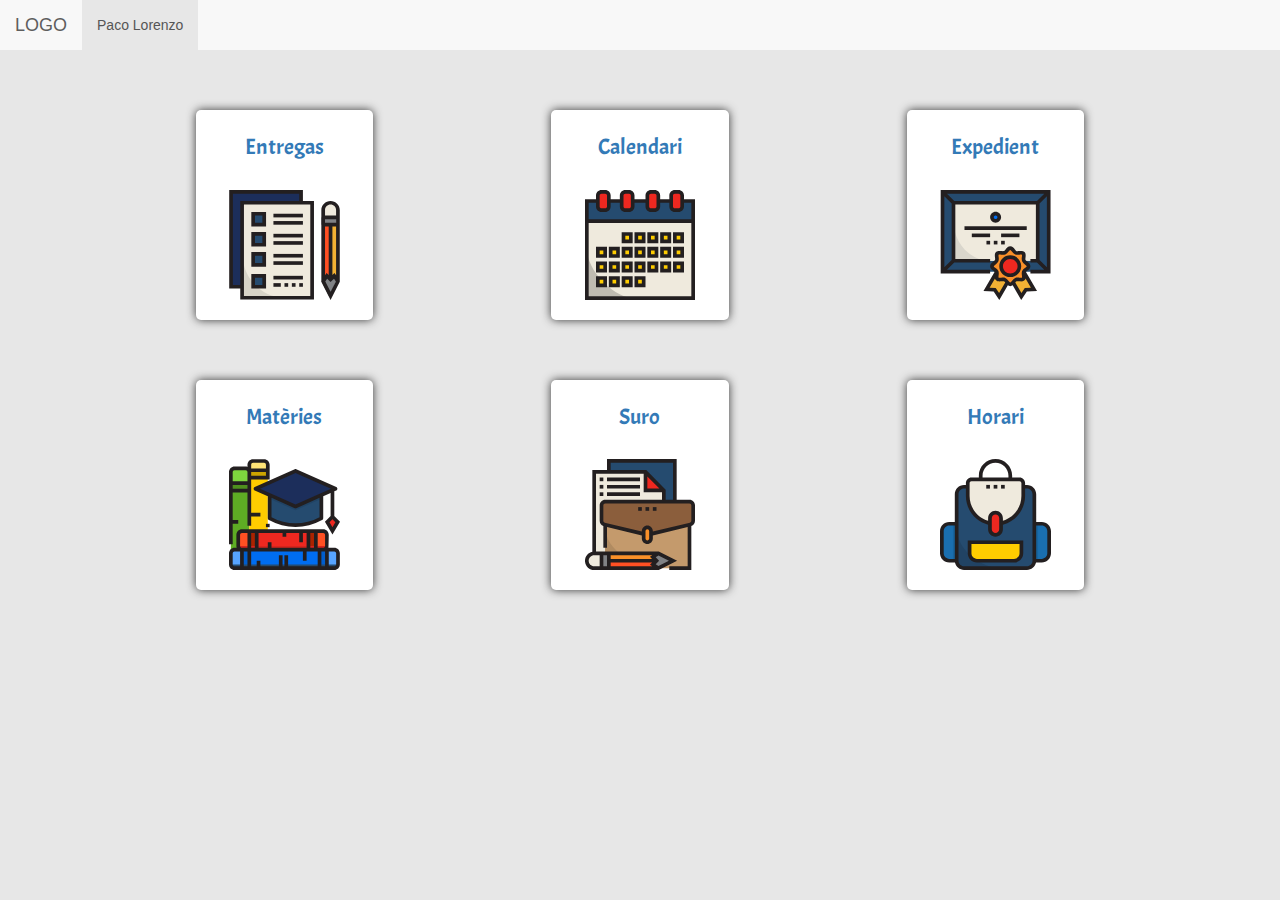
<file: html/index.html>
<html lang="ES">
	<head>
		<meta charset="UTF-8">
		<meta name="viewport" content="width=device-width, user-scalable=no, initial-scale=1.0, maximum-scale=1.0, minimum-scale=1.0">
		
		<link rel="stylesheet" href="../css/bootstrap.css">
		<link rel="stylesheet" href="../css/index.css">
		<link rel="stylesheet" href="https://use.fontawesome.com/releases/v5.8.1/css/all.css" integrity="sha384-50oBUHEmvpQ+1lW4y57PTFmhCaXp0ML5d60M1M7uH2+nqUivzIebhndOJK28anvf" crossorigin="anonymous">
	</head>
	<body>
		<nav class="navbar navbar-default navbar-fixed-top">
	   		<div class="container-fluid">
	    	<!-- Brand and toggle get grouped for better mobile display -->
	    		<div class="navbar-header">
	      			<button type="button" class="navbar-toggle collapsed" data-toggle="collapse" data-target="#bs-example-navbar-collapse-1" aria-expanded="false">
		        		<span class="sr-only">Toggle navigation</span>
		        		<span class="icon-bar"></span>
		        		<span class="icon-bar"></span>
		        		<span class="icon-bar"></span>
	      			</button>
	      			<h1 class="sr-only">EducaBasic</h1>
	      			<a class="navbar-brand" href="#">LOGO</a>
	    		</div>
	    		<!-- Collect the nav links, forms, and other content for toggling -->
	    		<div class="collapse navbar-collapse" id="bs-example-navbar-collapse-1">
	      			<ul class="nav navbar-nav">
	        			<li class="active">
	        				<a href="#info_personal">Paco Lorenzo <span class="sr-only">(current)</span></a>
	        			</li>
	        		</ul>
	        		<div class="navbar-right configuracion">
	        			<div class="dropdown">
  							<button id="dLabel" type="button" data-toggle="dropdown" aria-haspopup="true" aria-expanded="false">
   								<span class="fas fa-wrench" id="herramienta"></span>
 							</button>
						    <ul class="dropdown-menu" aria-labelledby="dLabel">
						    	<li><a href="configuracion.html">Canviar contrsenya</a></li>
						    	<li><a href="informacionpersonal.html">Informació personal</a></li>
						    </ul>
						</div>
	        			<a onclick="cerrarsession()" id="menuu"><span class="fas fa-power-off" id="cerrar"></span></a>
	        		</div>
	        	</div><!-- /.navbar-collapse -->
  			</div><!-- /.container-fluid -->
		</nav><br><br>
		<div class="container-fluid">
			<!--<div class="row">
				<div class="col-sm-4">-->
					<!-- Bloque que queda en la derecha que pondremos el Calendario .... -->
					<!--<div class="panel panel-primary">
						<div class="panel-heading">
							<p class="text-center panel-title">Calendari</p>
						</div>
						<div class="panel-body text-center" id="calendar">
							<div class="responsiveCal" >
					   			<iframe src="https://calendar.google.com/calendar/embed?height=600&amp;wkst=2&amp;bgcolor=%23D50000&amp;ctz=Europe%2FMadrid&amp;src=dnRzYWV6YkBnbWFpbC5jb20&amp;src=YWRkcmVzc2Jvb2sjY29udGFjdHNAZ3JvdXAudi5jYWxlbmRhci5nb29nbGUuY29t&amp;src=M3Rxa3BjbDNvbHBhZG0ycW5vNm5wMjNnczRAZ3JvdXAuY2FsZW5kYXIuZ29vZ2xlLmNvbQ&amp;src=N21mdXBuMHUzYWhyOTdza3BwazVsNDc0YmdAZ3JvdXAuY2FsZW5kYXIuZ29vZ2xlLmNvbQ&amp;src=azJqazI2a2lrbm84ZTM0c2Jsb2gxYzBrajBAZ3JvdXAuY2FsZW5kYXIuZ29vZ2xlLmNvbQ&amp;src=ZXMuc3BhaW4jaG9saWRheUBncm91cC52LmNhbGVuZGFyLmdvb2dsZS5jb20&amp;src=anZpbGFkb21zLmNhdF9vYTRnMzJyZWh1Y2QxNjRpZGZ0dXJqbDFtY0Bncm91cC5jYWxlbmRhci5nb29nbGUuY29t&amp;color=%23F6BF26&amp;color=%237986CB&amp;color=%239E69AF&amp;color=%237986CB&amp;color=%23795548&amp;color=%23009688&amp;color=%23D50000&amp;showTitle=0&amp;showNav=0&amp;showDate=0&amp;showPrint=0&amp;showTabs=0&amp;showCalendars=0&amp;showTz=0" style="border-width:0" frameborder="0" scrolling="no">
					   			</iframe>
					  		</div>
					  	</div>
					</div>
				</div>
				<div class="col-sm-4">
					<div class="panel panel-primary">
						<div class="panel-heading">
							<p class="text-center panel-title">Horari</p>
						</div>
						<div class="panel-body">
					   		
					  	</div>
					</div>
				</div>
				<div class="col-sm-4">
					<div class="panel panel-primary">
						<div class="panel-heading">
							<p class="text-center panel-title">Entregas</p>
						</div>
						<div class="panel-body text-center" id="calendar">
							<div class="responisveCal">
					   			<iframe src="https://calendar.google.com/calendar/embed?height=400&amp;wkst=2&amp;bgcolor=%234285F4&amp;ctz=Europe%2FMadrid&amp;src=dnRzYWV6YkBnbWFpbC5jb20&amp;src=YWRkcmVzc2Jvb2sjY29udGFjdHNAZ3JvdXAudi5jYWxlbmRhci5nb29nbGUuY29t&amp;src=M3Rxa3BjbDNvbHBhZG0ycW5vNm5wMjNnczRAZ3JvdXAuY2FsZW5kYXIuZ29vZ2xlLmNvbQ&amp;src=N21mdXBuMHUzYWhyOTdza3BwazVsNDc0YmdAZ3JvdXAuY2FsZW5kYXIuZ29vZ2xlLmNvbQ&amp;src=azJqazI2a2lrbm84ZTM0c2Jsb2gxYzBrajBAZ3JvdXAuY2FsZW5kYXIuZ29vZ2xlLmNvbQ&amp;src=ZXMuc3BhaW4jaG9saWRheUBncm91cC52LmNhbGVuZGFyLmdvb2dsZS5jb20&amp;src=anZpbGFkb21zLmNhdF9vYTRnMzJyZWh1Y2QxNjRpZGZ0dXJqbDFtY0Bncm91cC5jYWxlbmRhci5nb29nbGUuY29t&amp;color=%23F6BF26&amp;color=%237986CB&amp;color=%239E69AF&amp;color=%237986CB&amp;color=%23795548&amp;color=%23009688&amp;color=%23D50000&amp;showTitle=0&amp;showNav=0&amp;showDate=0&amp;showPrint=0&amp;showTabs=0&amp;showCalendars=0&amp;showTz=0&amp;title&amp;mode=AGENDA" style="border-width:0" height="300" frameborder="0" scrolling="no"></iframe>
					   		</div>
					  	</div>
					</div>
				</div>
			</div>-->
			<!-- #3375EC -->
			<div class="row">
				<div class="col-md-10 col-md-offset-1">
					<!-- Bloque principal donde van los enlaces de entrega, archivos compartidos etc.... -->
					<div class="row" id="bloqueprincipal">
						<div class="col-xs-1">
							
						</div>
						<div class="col-xs-2 text-center center-block cuadro">
							<a href="entrega.html"><h3 class="text-primary">Entregas</h3>
							<img src="../Imagenes/entrega.svg" alt="imatge per entregas"></a>
						</div>
						<div class="col-xs-2">
							
						</div>
						<div class="col-xs-2 text-center center-block cuadro">
							<a href="#"><h3 class="text-primary">Calendari</h3>
							<img src="../Imagenes/calendari.svg" alt="foto de calendari"></a>
						</div>
						<div class="col-xs-2">
							
						</div>
						<div class="col-xs-2 text-center center-block cuadro">
							<a href="#"><h3 class="text-primary">Expedient</h3>
							<img src="../Imagenes/award.svg" alt="expedient foto"></a>
						</div>
					</div>
					<br><br><br>
					<div class="row" id="bloqueprincipal">
						<div class="col-xs-1"></div>
						<div class="col-xs-2 text-center center-block cuadro">
							<a href="materia.html"><h3 class="text-primary">Matèries</h3>
							<img src="../Imagenes/materia.svg" alt="imatge de matèries"></a>
						</div>
						<div class="col-xs-2"></div>
						<div class="col-xs-2 text-center center-block cuadro">
							<a href="arxius.html"><h3 class="text-primary">Suro</h3>
							<img src="../Imagenes/bag.svg" alt="imatge pel suro"></a>
						</div>
						<div class="col-xs-2"></div>
						<div class="col-xs-2 text-center center-block cuadro">
							<a href="#"><h3 class="text-primary">Horari</h3>
							<img src="../Imagenes/horari.svg" alt="imatge per el horari"></a>
						</div>
					</div>
				</div>
			</div>
		</div>
		<footer>
			
		</footer>
		<script src="https://ajax.googleapis.com/ajax/libs/jquery/1.12.4/jquery.min.js"></script>
		<script src="../js/bootstrap.min.js"></script>
	</body>
</html>
</file>
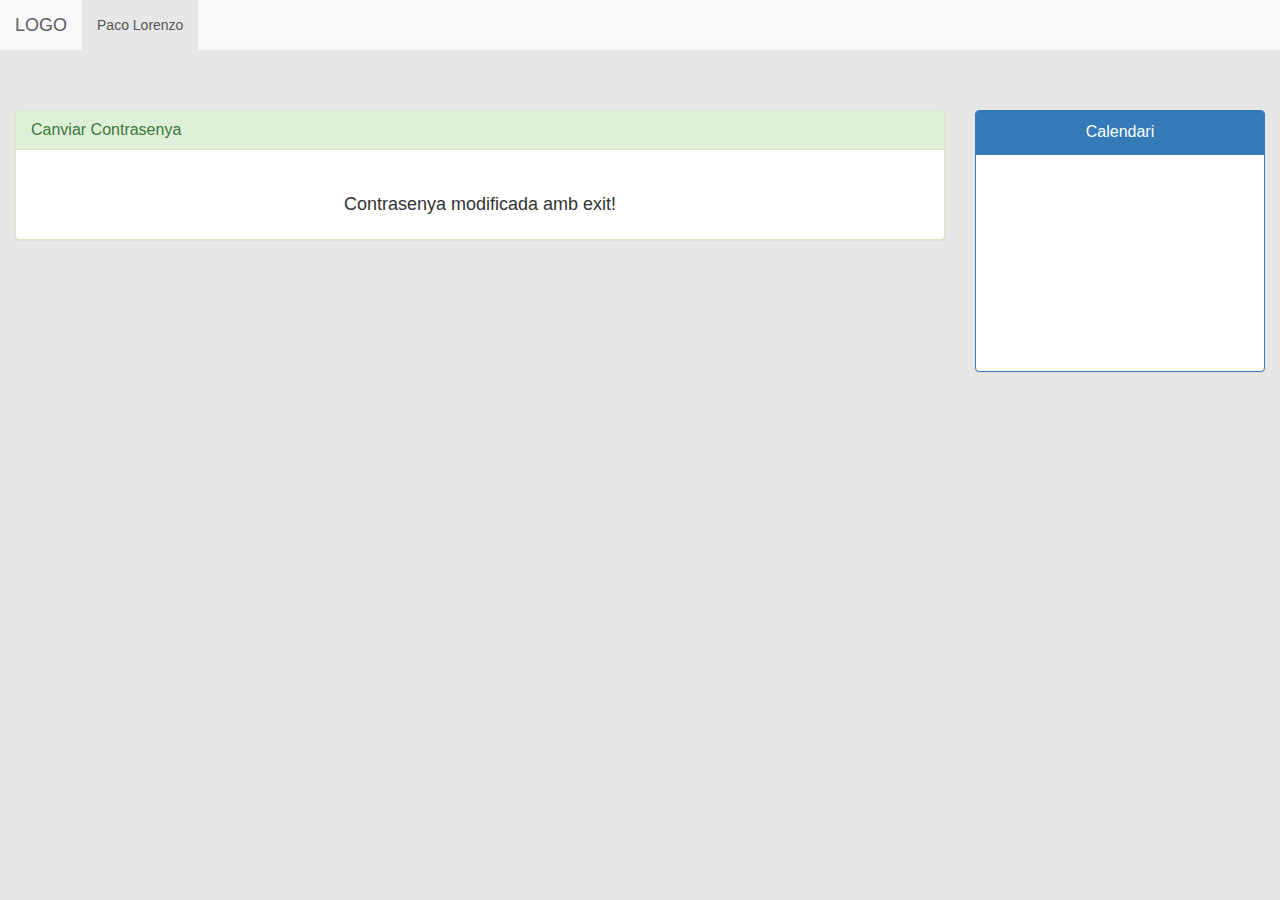
<file: html/configuracionOK.html>
<html lang="ES">
	<head>
		<meta charset="UTF-8">
		<meta name="viewport" content="width=device-width, user-scalable=no, initial-scale=1.0, maximum-scale=1.0, minimum-scale=1.0">
		
		<link rel="stylesheet" href="../css/bootstrap.css">
		<link rel="stylesheet" href="../css/index.css">
		<link rel="stylesheet" href="https://use.fontawesome.com/releases/v5.8.1/css/all.css" integrity="sha384-50oBUHEmvpQ+1lW4y57PTFmhCaXp0ML5d60M1M7uH2+nqUivzIebhndOJK28anvf" crossorigin="anonymous">
	</head>
	<body>
		<nav class="navbar navbar-default navbar-fixed-top">
	   		<div class="container-fluid">
	    	<!-- Brand and toggle get grouped for better mobile display -->
	    		<div class="navbar-header">
	      			<button type="button" class="navbar-toggle collapsed" data-toggle="collapse" data-target="#bs-example-navbar-collapse-1" aria-expanded="false">
		        		<span class="sr-only">Toggle navigation</span>
		        		<span class="icon-bar"></span>
		        		<span class="icon-bar"></span>
		        		<span class="icon-bar"></span>
	      			</button>
	      			<h1 class="sr-only">EducaBasic</h1>
	      			<a class="navbar-brand" href="index.html">LOGO</a>
	    		</div>
	    		<!-- Collect the nav links, forms, and other content for toggling -->
	    		<div class="collapse navbar-collapse" id="bs-example-navbar-collapse-1">
	      			<ul class="nav navbar-nav">
	        			<li class="active">
	        				<a href="informacionpersonal.html">Paco Lorenzo <span class="sr-only">(current)</span></a>
	        			</li>
	        		</ul>
	        		<div class="navbar-right configuracion">
	        			<div class="dropdown">
  							<button id="dLabel" type="button" data-toggle="dropdown" aria-haspopup="true" aria-expanded="false">
   								<span class="fas fa-wrench" id="herramienta"></span>
 							</button>
						    <ul class="dropdown-menu" aria-labelledby="dLabel">
						    	<li class="text-center">Canviar contrsenya</li>
						    	<li><a href="informacionpersonal.html">Informació personal</a></li>
						    </ul>
						</div>
	        			<a onclick="cerrarsession()" id="menuu"><span class="fas fa-power-off" id="cerrar"></span></a>
	        		</div>
	        	</div><!-- /.navbar-collapse -->
  			</div><!-- /.container-fluid -->
		</nav><br>
		<div class="container-fluid">
			<div class="row">
				<div class="col-md-9 ">
					<br>
					<!-- Bloque prinicipal para printar todas las entregas activas -->
					<div class="panel panel-success">
						<div class="panel-heading">
							<h3 class="panel-title">Canviar Contrasenya</h3>
						</div>
						<div class="panel-body text-center">
							<br>
							<p class="sr-only">Canviar contrasenya opcio executada amb exit</p>
							<!-- Printar toda la informacion del alumno -->
							<h4>Contrasenya modificada amb exit!</h4>
						</div>
					</div>
					<!--  -->
				</div>
				<div class="col-md-3">
					<br>
					<div class="panel panel-primary">
						<div class="panel-heading">
							<p class="text-center panel-title">Calendari</p>
						</div>
						<div class="panel-body" id="calendar">
							<div class="responsiveCal" >
					   			<iframe src="https://calendar.google.com/calendar/embed?height=400&amp;wkst=2&amp;bgcolor=%234285F4&amp;ctz=Europe%2FMadrid&amp;src=dnRzYWV6YkBnbWFpbC5jb20&amp;src=YWRkcmVzc2Jvb2sjY29udGFjdHNAZ3JvdXAudi5jYWxlbmRhci5nb29nbGUuY29t&amp;src=M3Rxa3BjbDNvbHBhZG0ycW5vNm5wMjNnczRAZ3JvdXAuY2FsZW5kYXIuZ29vZ2xlLmNvbQ&amp;src=N21mdXBuMHUzYWhyOTdza3BwazVsNDc0YmdAZ3JvdXAuY2FsZW5kYXIuZ29vZ2xlLmNvbQ&amp;src=azJqazI2a2lrbm84ZTM0c2Jsb2gxYzBrajBAZ3JvdXAuY2FsZW5kYXIuZ29vZ2xlLmNvbQ&amp;src=ZXMuc3BhaW4jaG9saWRheUBncm91cC52LmNhbGVuZGFyLmdvb2dsZS5jb20&amp;src=anZpbGFkb21zLmNhdF9vYTRnMzJyZWh1Y2QxNjRpZGZ0dXJqbDFtY0Bncm91cC5jYWxlbmRhci5nb29nbGUuY29t&amp;color=%23F6BF26&amp;color=%237986CB&amp;color=%239E69AF&amp;color=%237986CB&amp;color=%23795548&amp;color=%23009688&amp;color=%23D50000&amp;showTitle=0&amp;showNav=0&amp;showDate=0&amp;showPrint=0&amp;showTabs=0&amp;showCalendars=0&amp;showTz=0&amp;title&amp;mode=AGENDA" style="border-width:0" width="600" height="400" frameborder="0" scrolling="no"></iframe>
					   		</div>
					  	</div>
					</div>
				</div>
			</div>
		</div>
		<footer>
			
		</footer>
		<script src="https://ajax.googleapis.com/ajax/libs/jquery/1.12.4/jquery.min.js"></script>
		<script src="../js/bootstrap.min.js"></script>
	</body>
</html>
</file>
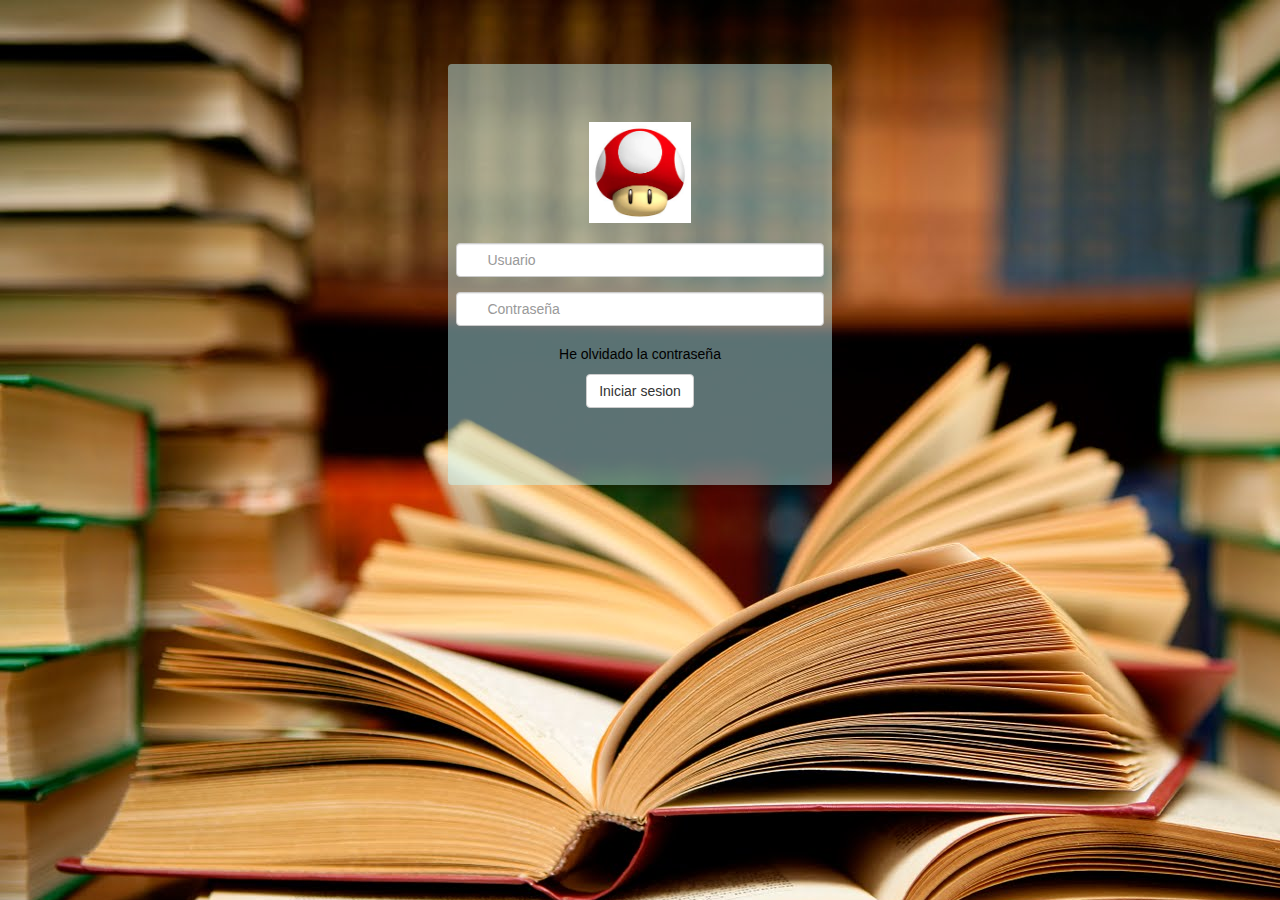
<file: html/login.html>
<!DOCTYPE html>
<html lang="es">
<head>
    <meta charset="UTF-8">
    <meta name="viewport" content="width=device-width, initial-scale=1.0">
    <meta http-equiv="X-UA-Compatible" content="ie=edge">
    <link rel="stylesheet" href="../css/bootstrap.css">
    <link rel="stylesheet" href="../css/loginStyle.css">
    <link rel="stylesheet" href="https://use.fontawesome.com/releases/v5.8.1/css/all.css" integrity="sha384-50oBUHEmvpQ+1lW4y57PTFmhCaXp0ML5d60M1M7uH2+nqUivzIebhndOJK28anvf" crossorigin="anonymous">
    <title>Login EducaBasic</title>
</head>
<body>

    <div class="container" id="containerPrincipal">
        <div class="row text-center">
            <img id="icon" src="../Imagenes/logo.jpg" onmousedown="return false" alt="">
        </div>
        <div class="row top-buffer"> 
        <div class="row text-center">
            <!-- Formulario de inicio de session -->
            <form action="" method="POST" id="formInicioSession">
                <div class="inner-addon left-addon form-group">
                    <span class="fas fa-user"></span>
                    <label for="usuario" class="sr-only">Usuario</label>
                    <input type="text" class="form-control" id="usuario" aria-describedby="usuario" placeholder="Usuario">
                </div>
                <div class="inner-addon left-addon form-group">
                    <span class="fas fa-key"></span>
                    <label for="contrasena" class="sr-only">Contraseña</label>
                    <input type="password" class="form-control" id="contrasena" aria-describedby="contrasena" placeholder="Contraseña">
                </div>
                <p><a id="linkContrasenaOlvidada" onclick="contrasenaOlvidada()">He olvidado la contraseña</a></p>
                <button type="button" class="btn btn-default" onclick="IniciarSesion()">Iniciar sesion</button>
            </form>

            <!-- Formulario de Introducir archivo professor -->
            <form action="../php/LoginFunciones.php" method="POST" enctype="multipart/form-data" id="formArchivoProfessor" class="formulariosInvisibles">
                <h2 class="text-center">Introduce el archivo de inicio de session</h2>
                <div class="form-group">
                    <input type="file" name="archivoSession" id="archivoSession" class="form-control">
                </div>
                
                <button type="button" class="btn btn-default" name="comprovarArchivo" onclick="comprovarArxiu()">Comprobar Archivo</button>
                <button type="button" class="btn btn-default" onclick="volverInicio()">Cancelar accion</button>
            </form>

            <!-- Formulario introducir codigoRecuperacion -->
            <form action="" method="POST" enctype="multipart/form-data" id="formCodigoRecuperacion" class="formulariosInvisibles">
                <h2 class="text-center">Introduce el codigo que se te ha enviado por correo</h2>
                <div class="form-group">
                    <input type="text" id="codigoRecuperacion" class="form-control" placeholder="Codigo recuperacion">
                </div>
                <button type="button" class="btn btn-default" onclick="comprovarCodigoRecuperacion()">Comprobar codigo de recuperacion</button>
                <button type="button" class="btn btn-default" onclick="volverInicio()">Cancelar accion</button>
            </form>

            <!-- Formulario introducir nueva contraseña -->
            <form action="" method="POST" enctype="multipart/form-data" id="formNuevaContrasena" class="formulariosInvisibles">
                <h2 class="text-center">Introduce la nueva contraseña</h2>
                <div class="form-group">
                    <label for="contrasenaNuevaPrimera">Nueva contraseña</label>
                    <input type="text" id="contrasenaNuevaPrimera" class="form-control">
                </div>
                <div class="form-group">
                    <label for="contrasenaNuevaSegunda">Vuelve a introducir la nueva contraseña</label>
                    <input type="text" id="contrasenaNuevaSegunda" class="form-control">
                </div>
                <button type="button" class="btn btn-default" onclick="cambiarContrasena()">Cambiar contraseña</button>
                <button type="button" class="btn btn-default" onclick="volverInicio()">Cancelar accion</button>
            </form>
        </div>
    </div>
    <script src="http://ajax.googleapis.com/ajax/libs/jquery/1.11.2/jquery.min.js"></script>
    <script src="../js/ScriptsLogin.js"></script>
</body>
</html>
</file>
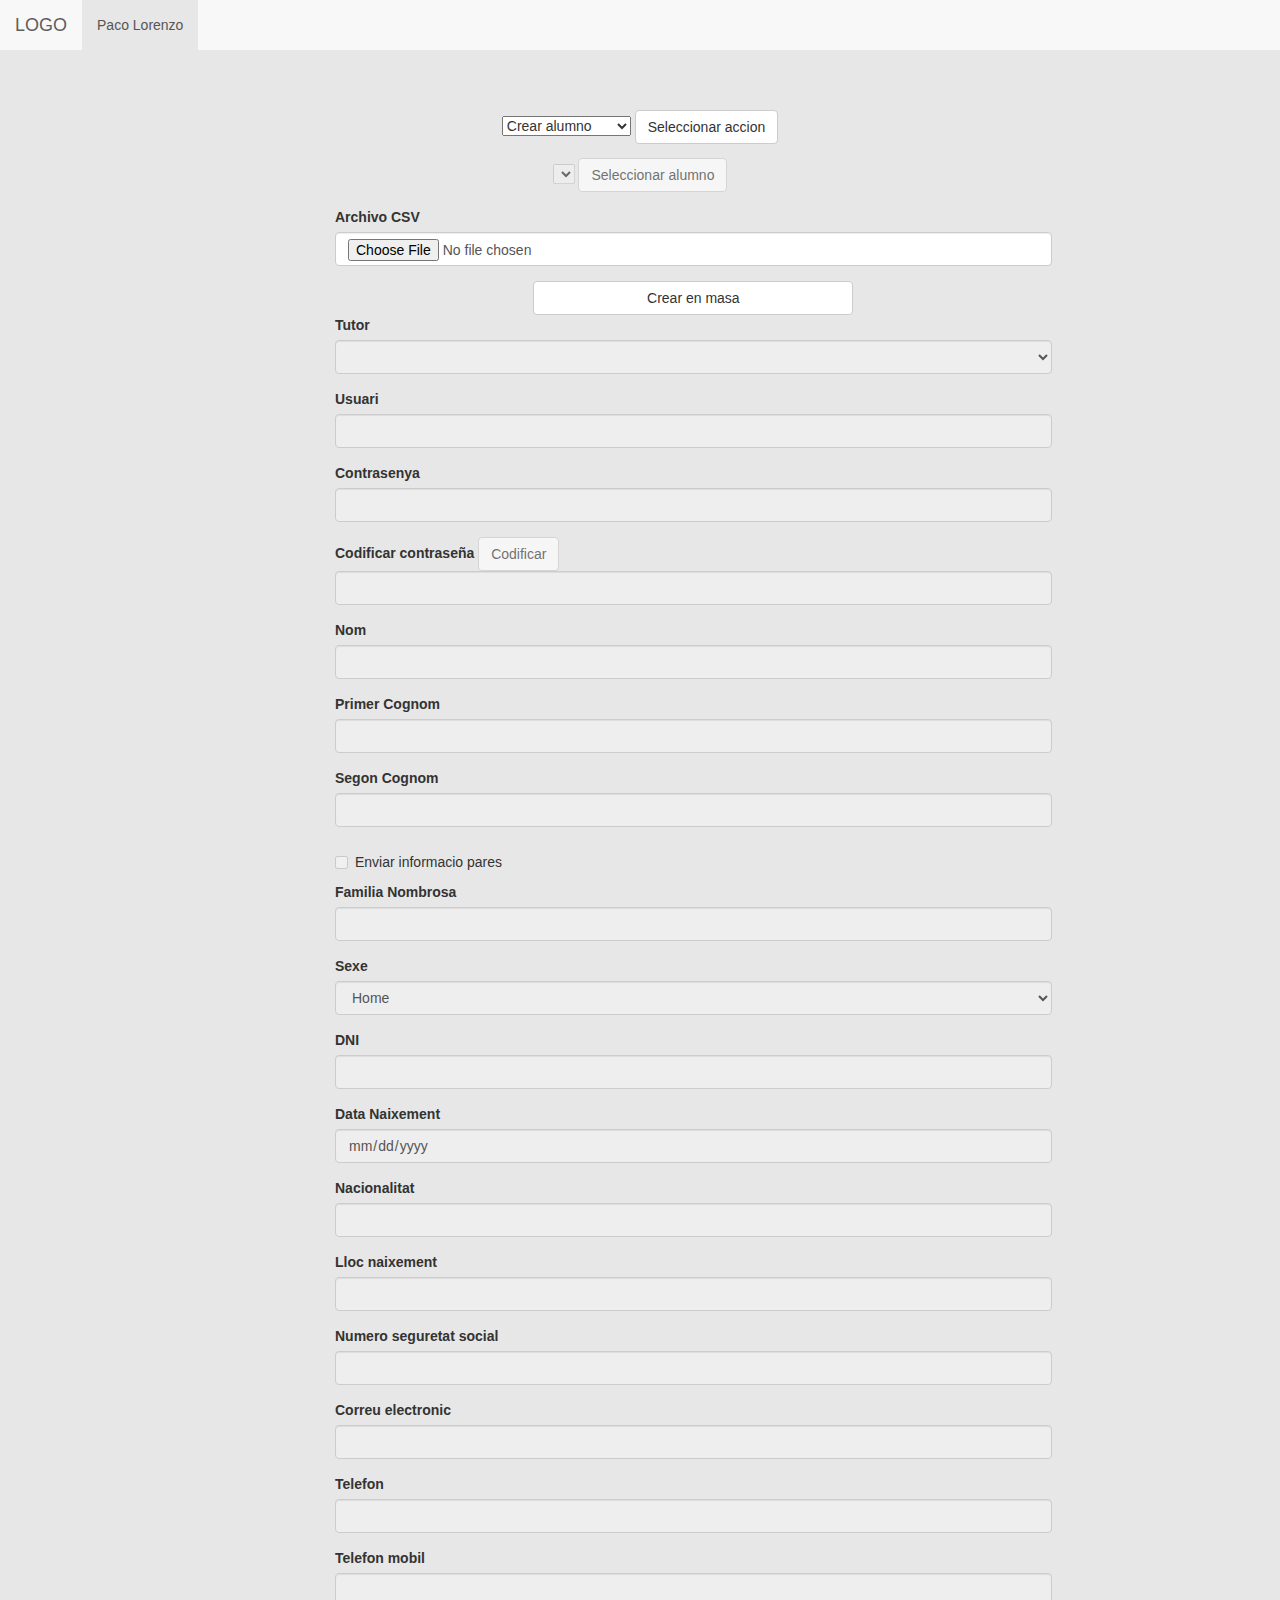
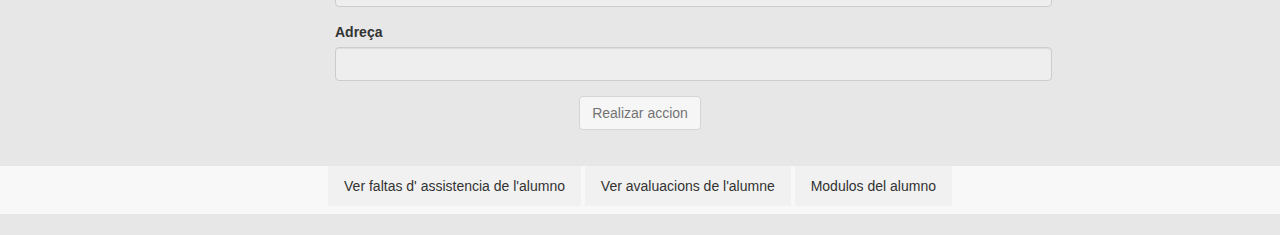
<file: html/mantenimientoAlumno.html>
<html lang="ES">
	<head>
		<meta charset="UTF-8">
		<meta name="viewport" content="width=device-width, user-scalable=no, initial-scale=1.0, maximum-scale=1.0, minimum-scale=1.0">
		
		<link rel="stylesheet" href="../css/bootstrap.css">
		<link rel="stylesheet" href="../css/mantenimientoAlumno.css">
		<link rel="stylesheet" href="https://use.fontawesome.com/releases/v5.8.1/css/all.css" integrity="sha384-50oBUHEmvpQ+1lW4y57PTFmhCaXp0ML5d40M1M7uH2+nqUivzIebhndOJK28anvf" crossorigin="anonymous">
	</head>
	<body>
        <?php
            include "../php/checkSessions.php";

            comprovarAdmin();
        ?>
		<nav class="navbar navbar-default navbar-fixed-top">
	   		<div class="container-fluid">
	    	<!-- Brand and toggle get grouped for better mobile display -->
	    		<div class="navbar-header">
	      			<button type="button" class="navbar-toggle collapsed" data-toggle="collapse" data-target="#bs-example-navbar-collapse-1" aria-expanded="false">
		        		<span class="sr-only">Toggle navigation</span>
		        		<span class="icon-bar"></span>
		        		<span class="icon-bar"></span>
		        		<span class="icon-bar"></span>
	      			</button>
	      			<h1 class="sr-only">EducaBasic</h1>
	      			<a class="navbar-brand" href="panelControlAdmin.html">LOGO</a>
	    		</div>
	    		<!-- Collect the nav links, forms, and other content for toggling -->
	    		<div class="collapse navbar-collapse" id="bs-example-navbar-collapse-1">
	      			<ul class="nav navbar-nav">
	        			<li class="active">
	        				<a href="#info_personal">Paco Lorenzo <span class="sr-only">(current)</span></a>
	        			</li>
	        		</ul>
	        	</div><!-- /.navbar-collapse -->
  			</div><!-- /.container-fluid -->
		</nav><br><br>
    
        <div class="row text-center">
            <form action="">
                <select id="accionRealizar">
                    <option value="crear">Crear alumno</option>
                    <option value="modificar">Modificar alumno</option>
                    <option value="ver">Ver alumno</option>
                    <option value="eliminar">Eliminar alumno</option>
                </select>
                <button type="button" class="btn btn-default" onclick="seleccionarAccion()">Seleccionar accion</button>
            </form>    
        </div>
            <div class="row">
                <form action="">
                    <fieldset disabled="disabled" id="fieldSetSeleccionAlumno" class="col-sm-12">
                        <div class="form-group col-sm-12 text-center">
                            <select id="alumnoEscogido"></select>
                            <button type="button" class="btn btn-default" onclick="seleccionarAlumno()">Seleccionar alumno</button>
                        </div>
                    </fieldset>
                    <div class="col-sm-12">
                        <!-- Esto es para subir un archivo csv y crear usuarios en massa-->
                        <div class="form-group col-sm-7 col-sm-offset-3">
                            <label for="archivoMassa">Archivo CSV</label>
                            <input type="file" id="archivoMassa" class="form-control">
                        </div>
                        <button type="button" class="btn btn-default col-sm-3 col-sm-offset-5" onclick="crearAlumnosMassa()">Crear en masa</button>
                    </div>

                    <fieldset disabled="disabled" id="fieldSetInputs" class="col-sm-12">
                        <div class="form-group col-sm-7 col-sm-push-3">
                            <label for="selectTutor">Tutor</label>
                            <select id="selectTutor" class="form-control">
                            </select>
                        </div>

                        <div class="form-group col-sm-7 col-sm-push-3">
                            <label for="inputUsuari">Usuari</label>
                            <input type="text" class="form-control" id="inputUsuari">
                        </div>

                        <div class="form-group col-sm-7 col-sm-push-3">
                            <label for="inputContrasenya">Contrasenya</label>
                            <input type="text" class="form-control" id="inputContrasenya">
                        </div>

                        <div class="form-group col-sm-7 col-sm-push-3">
                            <label for="inputCodificado">Codificar contraseña</label>
                            <input type="text" class="form-control col-sm-4" id="inputCodificado">
                            <button type="button" class="btn btn-default" onclick="codificar()">Codificar</button>
                        </div>

                        <div class="form-group col-sm-7 col-sm-push-3">
                            <label for="inputNom">Nom</label>
                            <input type="text" class="form-control" id="inputNom">
                        </div>

                        <div class="form-group col-sm-7 col-sm-push-3">
                            <label for="inputPrimerCognom">Primer Cognom</label>
                            <input type="text" class="form-control" id="inputPrimerCognom">
                        </div>

                        <div class="form-group col-sm-7 col-sm-push-3">
                            <label for="inputSegonCognom">Segon Cognom</label>
                            <input type="text" class="form-control" id="inputSegonCognom">
                        </div>

                        <div class="checkbox col-sm-7 col-sm-push-3">
                            <label><input type="checkbox" value="informacioPadres" id="cbInformacioPares">Enviar informacio pares</label>
                        </div>

                        <div class="form-group col-sm-7 col-sm-push-3">
                            <label for="inputFamiliaNombrosa">Familia Nombrosa</label>
                            <input type="number" class="form-control" id="inputFamiliaNombrosa">
                        </div>

                        <div class="form-group col-sm-7 col-sm-push-3">
                            <label for="selectSexe">Sexe</label>
                            <select id="selectSexe" class="form-control">
                                <option value="home">Home</option>
                                <option value="dona">Dona</option>
                                <option value="altres">Altres</option>
                            </select>
                        </div>

                        <div class="form-group col-sm-7 col-sm-push-3">
                            <label for="inputDNI">DNI</label>
                            <input type="text" class="form-control" id="inputDNI">
                        </div>

                        <div class="form-group col-sm-7 col-sm-push-3">
                            <label for="inputDataNaixement">Data Naixement</label>
                            <input type="date" class="form-control" id="inputDataNaixement">
                        </div>

                        <div class="form-group col-sm-7 col-sm-push-3">
                            <label for="inputNacionalitat">Nacionalitat</label>
                            <input type="text" class="form-control" id="inputNacionalitat">
                        </div>

                        <div class="form-group col-sm-7 col-sm-push-3">
                            <label for="inputLlocNaixement">Lloc naixement</label>
                            <input type="text" class="form-control" id="inputLlocNaixement">
                        </div>

                        <div class="form-group col-sm-7 col-sm-push-3">
                            <label for="inputNumeroSeguretatSocial">Numero seguretat social</label>
                            <input type="text" class="form-control" id="inputNumeroSeguretatSocial">
                        </div>

                        <div class="form-group col-sm-7 col-sm-push-3">
                            <label for="inputCorreuElectronic">Correu electronic</label>
                            <input type="email" class="form-control" id="inputCorreuElectronic">
                        </div>

                        <div class="form-group col-sm-7 col-sm-push-3">
                            <label for="inputTelefon">Telefon</label>
                            <input type="tel" class="form-control" id="inputTelefon">
                        </div>

                        <div class="form-group col-sm-7 col-sm-push-3">
                            <label for="inputTelefonMobil">Telefon mobil</label>
                            <input type="tel" class="form-control" id="inputTelefonMobil">
                        </div>

                        <div class="form-group col-sm-7 col-sm-push-3">
                            <label for="inputAdreça">Adreça</label>
                            <input type="text" class="form-control" id="inputAdreca">
                        </div>
                    </fieldset>
                    <fieldset disabled="disabled" id="fieldSetButtonRealizarAccion" class="col-sm-12">
                        <div class="form-group col-sm-12 text-center">
                            <button type="button" class="btn btn-default" onclick="realizarAccion()">Realizar accion</button>
                        </div>
                    </fieldset>
                </form>
            </div>

        

        <div class="row top-buffer"> 
            
        <div class="container-fluid" id="containerMenuOpciones">
            <nav class="navbar navbar-default">
                <div class="container-fluid">
                    <fieldset disabled="disabled" id="fieldSetOpciones">
                        <div id="divBotonesOpciones" class="text-center">
                            <button class="btnOpciones" onclick="cargarFaltasAssistencia('')">Ver faltas d' assistencia de l'alumno</button>
                            <button class="btnOpciones" onclick="cargarAvaluacionesTrabajos()">Ver avaluacions de l'alumne</button>
                            <button class="btnOpciones" onclick="cargarModulosAlumno()">Modulos del alumno</button>
                        </div> 
                    </fieldset>
                </div>
            </nav>

            <!-- Div de las faltas -->
            <div class="row divsOpciones text-center" id="divFaltasAlumno">
                <div class="row">
                    <form action="">
                        <select id="selectModulo" onchange="actualizarFaltas(this.options[this.selectedIndex].value)">
                            
                        </select>
                    </form>
                </div>
        
                <div class="row">
                    <div id="divFaltasAssistencia">
                        
                    </div>
                </div>
            </div>

            <!-- Div avaluaciones de alumno-->
            <div class="row divsOpciones text-center" id="divAvaluacionAlumno">
                <div class="row">
                    <select name="" id="selectCursoAvaluacio" onchange="cargarAvaluaciones()">

                    </select>
                </div>

                <div class="row">
                    <div id="divAvaluaciones">

                    </div>
                </div>
            </div>

            <!-- Div Modulo -->
            <div class="row divsOpciones text-center" id="divModuloAlumno">
                <div class="form-group col-sm-4 col-sm-offset-1">
                    <label for="selectModulAlumne">Modulos alumno:</label>
                    <select class="form-control" id="selectModulAlumne" multiple>
                    </select>
                </div> 
                <div class="col-sm-2" id="divBotonesMantenimientoModulos">
                    <button class="btn btn-default col-sm-12" onclick="anadirModulo()">añadir</button>
                    <button class="btn btn-default col-sm-12" onclick="eliminarModulo()">eliminar</button>
                </div>
                <div class="form-group col-sm-4">
                    <label for="selectTotsAlumne">Todos los modulos:</label>
                    <select class="form-control" id="selectTotsAlumne" multiple>
                        
                    </select>
                </div> 
            </div>
        </div>
		<footer>
			
        </footer>
        
		<script src="https://ajax.googleapis.com/ajax/libs/jquery/1.12.4/jquery.min.js"></script>
        <script src="../js/bootstrap.min.js"></script>
        <script src="../librerias/lilPapa.js"></script>
        <script src="../js/scriptMantenimientoAlumnos.js"></script>
    </body>
</html>
</file>
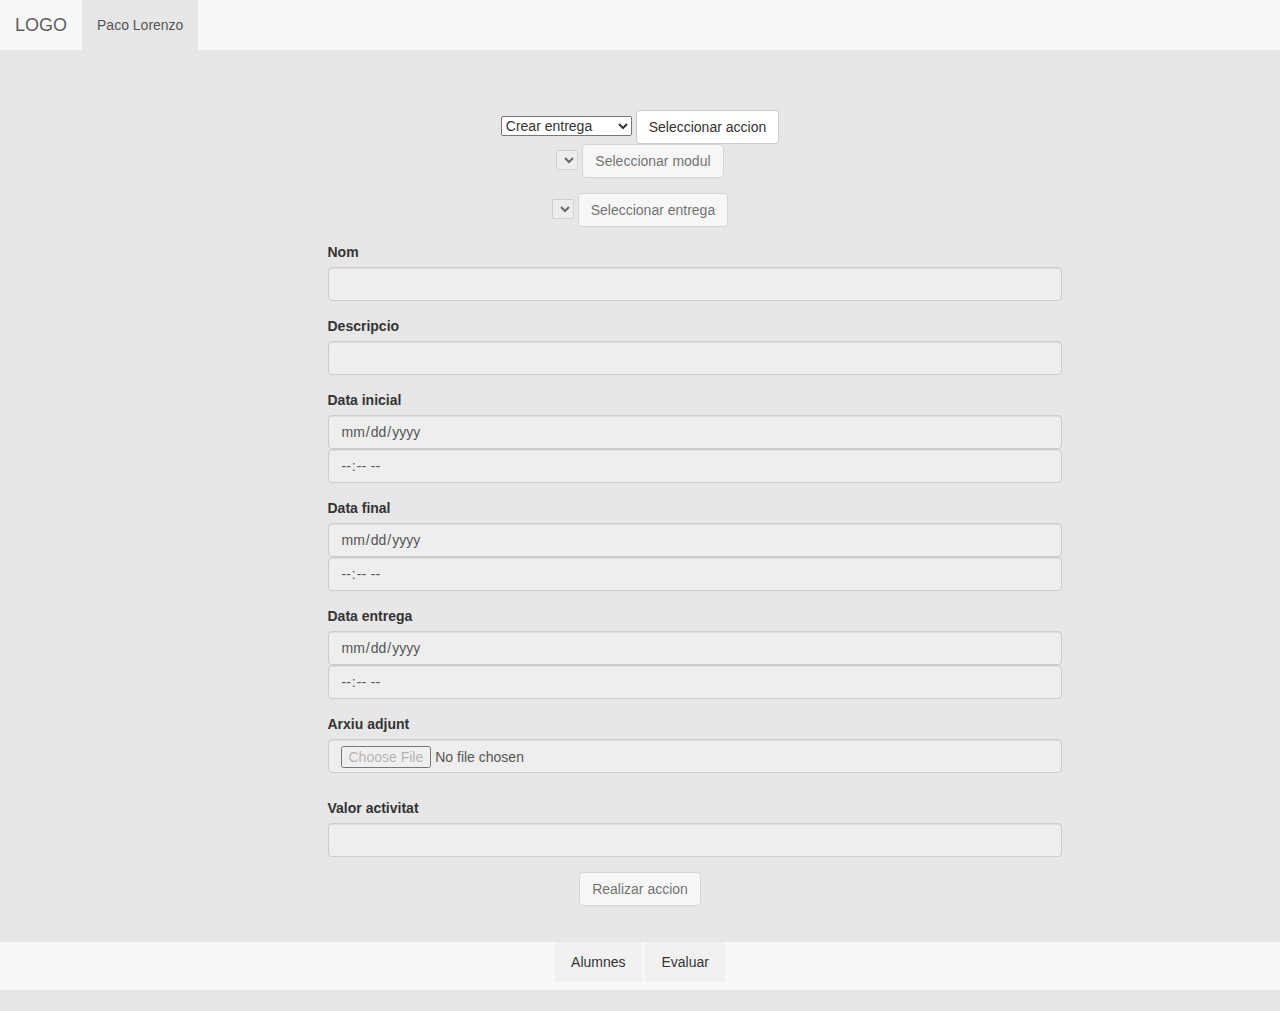
<file: html/mantenimientoEntregas.html>
<!DOCTYPE html>
<html lang="en">
<head>
    <meta charset="UTF-8">
    <meta name="viewport" content="width=device-width, initial-scale=1.0">
    <meta http-equiv="X-UA-Compatible" content="ie=edge">
    <title>Manteniment d'entreges</title>
</head>
<body>
    <html lang="ES">
	<head>
		<meta charset="UTF-8">
		<meta name="viewport" content="width=device-width, user-scalable=no, initial-scale=1.0, maximum-scale=1.0, minimum-scale=1.0">
		
		<link rel="stylesheet" href="../css/bootstrap.css">
		<link rel="stylesheet" href="../css/mantenimientoEntregas.css">
		<link rel="stylesheet" href="https://use.fontawesome.com/releases/v5.8.1/css/all.css" integrity="sha384-50oBUHEmvpQ+1lW4y57PTFmhCaXp0ML5d40M1M7uH2+nqUivzIebhndOJK28anvf" crossorigin="anonymous">
	</head>
	<body>
        <?php
            include "../php/checkSessions.php";

            comprovarAdmin();
        ?>
		<nav class="navbar navbar-default navbar-fixed-top">
	   		<div class="container-fluid">
	    	<!-- Brand and toggle get grouped for better mobile display -->
	    		<div class="navbar-header">
	      			<button type="button" class="navbar-toggle collapsed" data-toggle="collapse" data-target="#bs-example-navbar-collapse-1" aria-expanded="false">
		        		<span class="sr-only">Toggle navigation</span>
		        		<span class="icon-bar"></span>
		        		<span class="icon-bar"></span>
		        		<span class="icon-bar"></span>
	      			</button>
	      			<h1 class="sr-only">EducaBasic</h1>
	      			<a class="navbar-brand" href="panelControlAdmin.html">LOGO</a>
	    		</div>
	    		<!-- Collect the nav links, forms, and other content for toggling -->
	    		<div class="collapse navbar-collapse" id="bs-example-navbar-collapse-1">
	      			<ul class="nav navbar-nav">
	        			<li class="active">
	        				<a href="#info_personal">Paco Lorenzo <span class="sr-only">(current)</span></a>
	        			</li>
	        		</ul>
	        	</div><!-- /.navbar-collapse -->
  			</div><!-- /.container-fluid -->
		</nav><br><br>
    
        <div class="row text-center">
            <form action="">
                <select id="accionRealizar">
                    <option value="crear">Crear entrega</option>
                    <option value="modificar">Modificar entrega</option>
                    <option value="ver">Ver entrega</option>
                    <option value="eliminar">Eliminar entrega</option>
                </select>
                <button type="button" class="btn btn-default" onclick="seleccionarAccion()">Seleccionar accion</button>
            </form>    
        </div>
            <div class="row">
                <form action="">
                    <fieldset disabled="disabled" id="fieldSetSeleccionModul">
                            <div class="form-group col-sm-12 text-center">
                                <select id="modulEscogido"></select>
                                <button type="button" class="btn btn-default" onclick="seleccionarModul()">Seleccionar modul</button>
                            </div>
                    </fieldset>
                    
                    <fieldset disabled="disabled" id="fieldSetSeleccionEntrega">
                        <div class="form-group col-sm-12 text-center">
                            <select id="entregaEscogida"></select>
                            <button type="button" class="btn btn-default" onclick="seleccionarEntrega()">Seleccionar entrega</button>
                        </div>
                    </fieldset>
                    <fieldset disabled="disabled" id="fieldSetInputs">

                        <div class="form-group col-sm-7 col-sm-push-3">
                            <label for="inputNomEntrega">Nom</label>
                            <input type="text" class="form-control" id="inputNomEntrega">
                        </div>
                        <div class="form-group col-sm-7 col-sm-push-3">
                            <label for="inputDescripcioEntrega">Descripcio</label>
                            <input type="text" class="form-control" id="inputDescripcioEntrega">
                        </div>
                        <div class="form-group col-sm-7 col-sm-push-3">
                            <label for="inputDataInicialEntrega">Data inicial</label>
                            <input type="date" class="form-control" id="inputDataInicialEntrega">
                            <input type="time" class="form-control" id="inputHoraInicialEntrega">
                        </div>
                        <div class="form-group col-sm-7 col-sm-push-3">
                            <label for="inputDataFinalEntrega">Data final</label>
                            <input type="date" class="form-control" id="inputDataFinalEntrega">
                            <input type="time" class="form-control" id="inputHoraFinalEntrega">
                        </div>
                        <div class="form-group col-sm-7 col-sm-push-3">
                            <label for="inputDataEntregaEntrega">Data entrega</label>
                            <input type="date" class="form-control" id="inputDataEntregaEntrega">
                            <input type="time" class="form-control" id="inputHoraEntregaEntrega">
                        </div>
                        <div class="form-group col-sm-7 col-sm-push-3">
                            <label for="inputArxiuAdjuntEntrega">Arxiu adjunt</label>
                            <input type="file" class="form-control" id="inputArxiuAdjuntEntrega">
                            <p id="ArchivoCargado"></p>
                        </div>
                        <div class="form-group col-sm-7 col-sm-push-3">
                            <label for="inputValorActivitat">Valor activitat</label>
                            <input type="number" class="form-control" id="inputValorActivitat">
                        </div>

                    </fieldset>
                    <fieldset disabled="disabled" id="fieldSetButtonRealizarAccion">
                        <div class="form-group col-sm-12 text-center">
                            <button type="button" class="btn btn-default" onclick="realizarAccion()">Realizar accion</button>
                        </div>
                    </fieldset>
                </form>
            </div>

        <div class="row top-buffer"> 
            
        <div class="container-fluid" id="containerMenuOpciones">
            <nav class="navbar navbar-default">
                <div class="container-fluid">
                    <fieldset disabled="disabled" id="fieldSetOpciones">
                        <div id="divBotonesOpciones" class="text-center">
                            <button class="btnOpciones" onclick="cargarArxiusCompartits()">Alumnes</button>
                            <button class="btnOpciones" onclick="cargarAlumnos()">Evaluar</button>
                        </div> 
                    </fieldset>
                </div>
            </nav>

            <!-- Div alumnes -->
            <div class="row divsOpciones text-center" id="divAlumnosModul">
                <div class="form-group col-sm-4 col-sm-offset-1">
                    <label for="selectAlumnoModul">Alumnes modul:</label>
                    <select class="form-control" id="selectAlumnoModul" multiple>
                    </select>
                </div> 
                <div class="col-sm-2" id="divBotonesMantenimientoAssignatura">
                    <button class="btn btn-default col-sm-12" onclick="anadirAlumno()">Afegir</button>
                    <button class="btn btn-default col-sm-12" onclick="eliminarAlumno()">Borrar</button>
                </div>
                <div class="form-group col-sm-4">
                    <label for="selectTotsAlumnos">Tots els alumnes:</label>
                    <select class="form-control" id="selectTotsAlumnos" multiple>
                        
                    </select>
                </div> 
            </div>

            <!-- Div evaluar -->
            <div class="row divsOpciones text-center" id="divEvaluarAlumnes">
                <div class="form-group col-sm-4 col-sm-offset-1">
                    <label for="selectAlumnoModul">Alumnes modul:</label>
                    <select class="form-control" id="selectAlumnoModul" multiple>
                    </select>
                </div> 
                <div class="col-sm-2" id="divBotonesMantenimientoAssignatura">
                    <button class="btn btn-default col-sm-12" onclick="anadirAlumno()">Afegir</button>
                    <button class="btn btn-default col-sm-12" onclick="eliminarAlumno()">Borrar</button>
                </div>
                <div class="form-group col-sm-4">
                    <label for="selectTotsAlumnos">Tots els alumnes:</label>
                    <select class="form-control" id="selectTotsAlumnos" multiple>
                        
                    </select>
                </div> 
            </div>
        </div>
		<footer>
			
        </footer>
        
        <!-- 

             Div de las entregas del modulo 
            <div class="row divsOpciones text-center" id="divEntregasModul">
                <button onclick="activarCrearEntrega(false)" class="btn btn-default col-sm-4 col-sm-offset-4" id="botonCrearEntrega">Crear entrega</button>
                     bloque para crear entregas 
                    <div id="divCrearEntrega" class="col-sm-9 col-sm-offset-2">
                        <form action="" method="post">
                            <div class="form-group">
                                <label for="selectModul col-sm-7">Modul</label>
                                <select name="" id="selectIdModul" class="form-control">
                                    
                                </select>
                            </div>
                            <div class="form-group col-sm-6">
                                <label for="inputNomEntrega">Nom</label>
                                <input type="text" class="form-control" id="inputNomEntrega">
                            </div>
                            <div class="form-group col-sm-6">
                                <label for="inputDescripcioEntrega">Descripcio</label>
                                <input type="text" class="form-control" id="inputDescripcioEntrega">
                            </div>
                            <div class="form-group col-sm-6">
                                <label for="inputDataInicialEntrega">Data inicial</label>
                                <input type="date" class="form-control" id="inputDataInicialEntrega">
                                <input type="time" class="form-control" id="inputHoraInicialEntrega">
                            </div>
                            <div class="form-group col-sm-6">
                                <label for="inputDataFinalEntrega">Data final</label>
                                <input type="date" class="form-control" id="inputDataFinalEntrega">
                                <input type="time" class="form-control" id="inputHoraFinalEntrega">
                            </div>
                            <div class="form-group col-sm-6">
                                <label for="inputDataEntregaEntrega">Data entrega</label>
                                <input type="date" class="form-control" id="inputDataEntregaEntrega">
                                <input type="time" class="form-control" id="inputHoraEntregaEntrega">
                            </div>
                            <div class="form-group col-sm-6">
                                <label for="inputArxiuAdjuntEntrega">Arxiu adjunt</label>
                                <input type="file" class="form-control" id="inputArxiuAdjuntEntrega">
                            </div>
                            <div class="form-group col-sm-6">
                                <label for="inputValorActivitat">Valor activitat</label>
                                <input type="number" class="form-control" id="inputValorActivitat">
                            </div>

                            <button type="button" class="btn btn-default col-sm-7 col-sm-offset-3" onclick="crearEntrega()">Crear</button>
                        </form>
                    </div>
                    <br><br>
                        Bloque prinicipal para printar todas las entregas 
                    <div id="printar" class="col-sm-9 col-sm-offset-2"></div>
            </div>

        -->
        
		<script src="https://ajax.googleapis.com/ajax/libs/jquery/1.12.4/jquery.min.js"></script>
        <script src="../js/bootstrap.min.js"></script>
        <script src="../js/scriptMantenimientoEntregas.js"></script>
	</body>
</html>
</body>
</html>
</file>
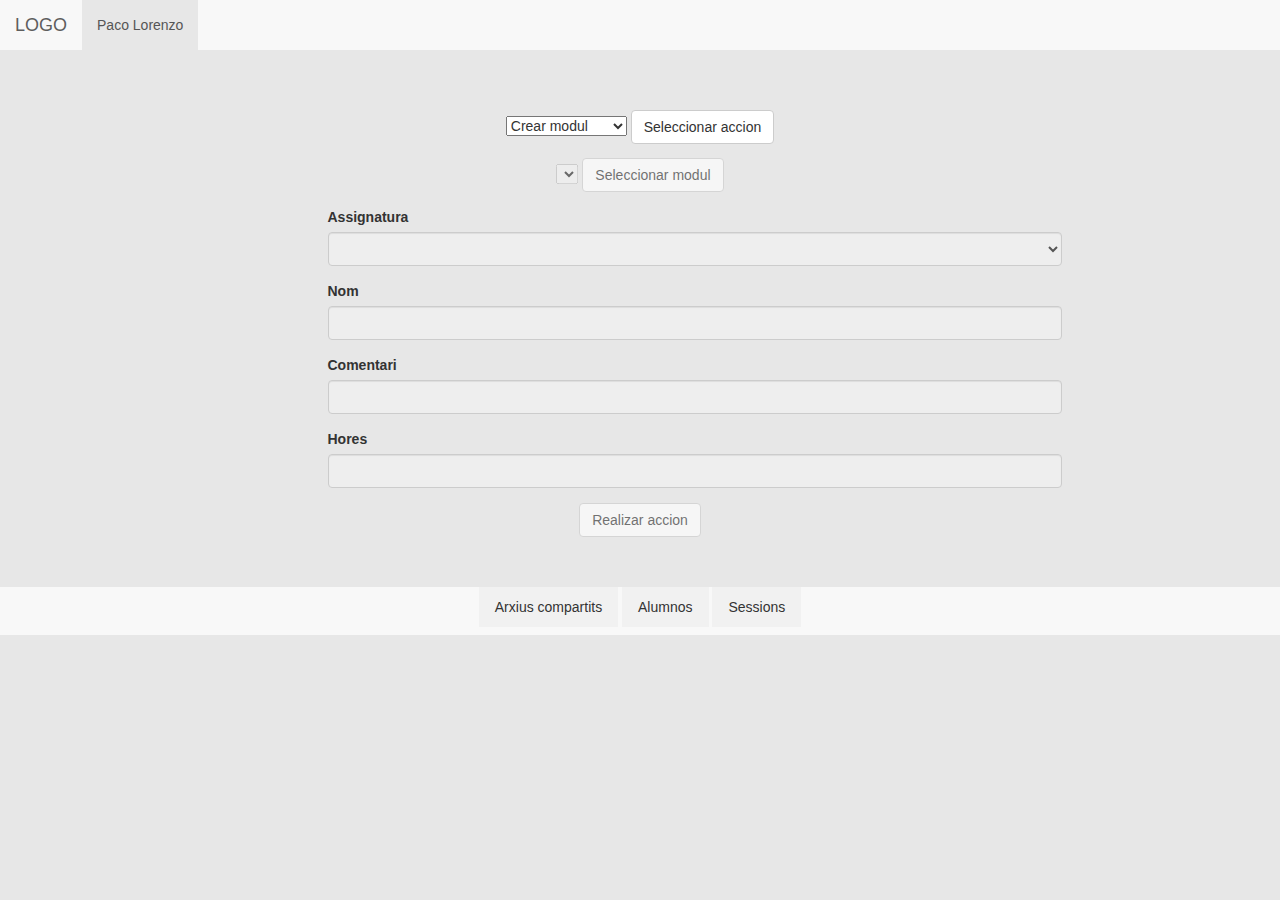
<file: html/mantenimientoModulos.html>
<html lang="ES">
	<head>
		<meta charset="UTF-8">
		<meta name="viewport" content="width=device-width, user-scalable=no, initial-scale=1.0, maximum-scale=1.0, minimum-scale=1.0">
		
		<link rel="stylesheet" href="../css/bootstrap.css">
		<link rel="stylesheet" href="../css/mantenimientoModul.css">
		<link rel="stylesheet" href="https://use.fontawesome.com/releases/v5.8.1/css/all.css" integrity="sha384-50oBUHEmvpQ+1lW4y57PTFmhCaXp0ML5d40M1M7uH2+nqUivzIebhndOJK28anvf" crossorigin="anonymous">
	</head>
	<body>
        <?php
            include "../php/checkSessions.php";

            comprovarAdmin();
        ?>
		<nav class="navbar navbar-default navbar-fixed-top">
	   		<div class="container-fluid">
	    	<!-- Brand and toggle get grouped for better mobile display -->
	    		<div class="navbar-header">
	      			<button type="button" class="navbar-toggle collapsed" data-toggle="collapse" data-target="#bs-example-navbar-collapse-1" aria-expanded="false">
		        		<span class="sr-only">Toggle navigation</span>
		        		<span class="icon-bar"></span>
		        		<span class="icon-bar"></span>
		        		<span class="icon-bar"></span>
	      			</button>
	      			<h1 class="sr-only">EducaBasic</h1>
	      			<a class="navbar-brand" href="panelControlAdmin.html">LOGO</a>
	    		</div>
	    		<!-- Collect the nav links, forms, and other content for toggling -->
	    		<div class="collapse navbar-collapse" id="bs-example-navbar-collapse-1">
	      			<ul class="nav navbar-nav">
	        			<li class="active">
	        				<a href="#info_personal">Paco Lorenzo <span class="sr-only">(current)</span></a>
	        			</li>
	        		</ul>
	        	</div><!-- /.navbar-collapse -->
  			</div><!-- /.container-fluid -->
		</nav><br><br>
    
        <div class="row text-center">
            <form action="">
                <select id="accionRealizar">
                    <option value="crear">Crear modul</option>
                    <option value="modificar">Modificar modul</option>
                    <option value="ver">Ver modul</option>
                    <option value="eliminar">Eliminar modul</option>
                </select>
                <button type="button" class="btn btn-default" onclick="seleccionarAccion()">Seleccionar accion</button>
            </form>    
        </div>
            <div class="row">
                <form action="">
                    <fieldset disabled="disabled" id="fieldSetSeleccionModul">
                        <div class="form-group col-sm-12 text-center">
                            <select id="modulEscogido"></select>
                            <button type="button" class="btn btn-default" onclick="seleccionarModul()">Seleccionar modul</button>
                        </div>
                    </fieldset>
                    <fieldset disabled="disabled" id="fieldSetInputs">
                        <div class="form-group col-sm-7 col-sm-push-3">
                            <label for="selectAssignatura">Assignatura</label>
                            <select id="selectAssignatura" class="form-control">
                            </select>
                        </div>

                        <div class="form-group col-sm-7 col-sm-push-3">
                            <label for="inputNom">Nom</label>
                            <input type="text" class="form-control" id="inputNom">
                        </div>

                        <div class="form-group col-sm-7 col-sm-push-3">
                            <label for="inputComentari">Comentari</label>
                            <input type="text" class="form-control" id="inputComentari">
                        </div>

                        <div class="form-group col-sm-7 col-sm-push-3">
                            <label for="inputHores">Hores</label>
                            <input type="number" class="form-control" id="inputHores">
                        </div>
                        
                    </fieldset>
                    <fieldset disabled="disabled" id="fieldSetButtonRealizarAccion">
                        <div class="form-group col-sm-12 text-center">
                            <button type="button" class="btn btn-default" onclick="realizarAccion()">Realizar accion</button>
                        </div>
                    </fieldset>
                </form>
            </div>

        <div class="row top-buffer"> 
            
        <div class="container-fluid" id="containerMenuOpciones">
            <nav class="navbar navbar-default">
                <div class="container-fluid">
                    <fieldset disabled="disabled" id="fieldSetOpciones">
                        <div id="divBotonesOpciones" class="text-center">
                            <button class="btnOpciones" onclick="cargarArxiusCompartits()">Arxius compartits</button>
                            <button class="btnOpciones" onclick="cargarAlumnos()">Alumnos</button>
                            <button class="btnOpciones" onclick="cargarAssignaturaModul()">Sessions</button>
                        </div> 
                    </fieldset>
                </div>
            </nav>

            <!-- Div arxius compartits -->
            <div class="row divsOpciones text-center" id="divArxiusCompartits">
                <div class="row">
                    <form action="" class="">
                        <h3>Cargar arxiu</h3>
                        <div class="form-group col-sm-6 col-sm-offset-3">
                            <label for="inputNomArxiuCompartit">Nom</label>
                            <input type="text" id="inputNomArxiuCompartit" class="form-control">
                        </div>
                        <div class="form-group col-sm-6 col-sm-offset-3">
                            <label for="inputDescripcioArxiuCompartit">Descripcio</label>
                            <div>
                                <textarea id="inputDescripcioArxiuCompartit" cols="100" rows="1" maxlength="200"></textarea>
                            </div>
                        </div>
                        <div class="form-group col-sm-6 col-sm-offset-3">
                            <input type="file" id="arxiuCompartitFile" class="form-control" placeholder="Arxiu">
                        </div>
                        <button type="button" class="btn btn-default col-sm-4 col-sm-offset-4" onclick="subirArchivoCompartido()">Pujar arxiu</button>
                    </form>
                </div>
                <div class="row">
                    <h3>Arxius creats</h3>
                    <div id="divArxiusCompartitsDatos">

                    </div>
                </div>
            </div>

            <!-- Div alumnes -->
            <div class="row divsOpciones text-center" id="divAlumnosModul">
                <div class="form-group col-sm-4 col-sm-offset-1">
                    <label for="selectAlumnoModul">Alumnes modul:</label>
                    <select class="form-control" id="selectAlumnoModul" multiple>
                    </select>
                </div> 
                <div class="col-sm-2" id="divBotonesMantenimientoAssignatura">
                    <button class="btn btn-default col-sm-12" onclick="anadirAlumno()">Afegir</button>
                    <button class="btn btn-default col-sm-12" onclick="eliminarAlumno()">Borrar</button>
                </div>
                <div class="form-group col-sm-4">
                    <label for="selectTotsAlumnos">Tots els alumnes:</label>
                    <select class="form-control" id="selectTotsAlumnos" multiple>
                        
                    </select>
                </div> 
            </div>

            <!-- Div Assignatura -->
            <div class="row divsOpciones text-center" id="divAssignaturaModul">
                <div class="form-group col-sm-4 col-sm-offset-1">
                    <label for="selectAssignaturaAlumne">Modulos modul:</label>
                    <select class="form-control" id="selectAssignaturaModul" multiple>
                    </select>
                </div> 
                <div class="col-sm-2" id="divBotonesMantenimientoAssignatura">
                    <button class="btn btn-default col-sm-12" onclick="anadirAssignatura()">añadir</button>
                    <button class="btn btn-default col-sm-12" onclick="eliminarAssignatura()">eliminar</button>
                </div>
                <div class="form-group col-sm-4">
                    <label for="selectTotsModul">Todos los modulos:</label>
                    <select class="form-control" id="selectTotsAssignatura" multiple>
                        
                    </select>
                </div> 
            </div>
        </div>
		<footer>
			
        </footer>
        
        <script src="../js/scriptMantenimientoModuls.js"></script>
		<script src="https://ajax.googleapis.com/ajax/libs/jquery/1.12.4/jquery.min.js"></script>
		<script src="../js/bootstrap.min.js"></script>
	</body>
</html>
</file>
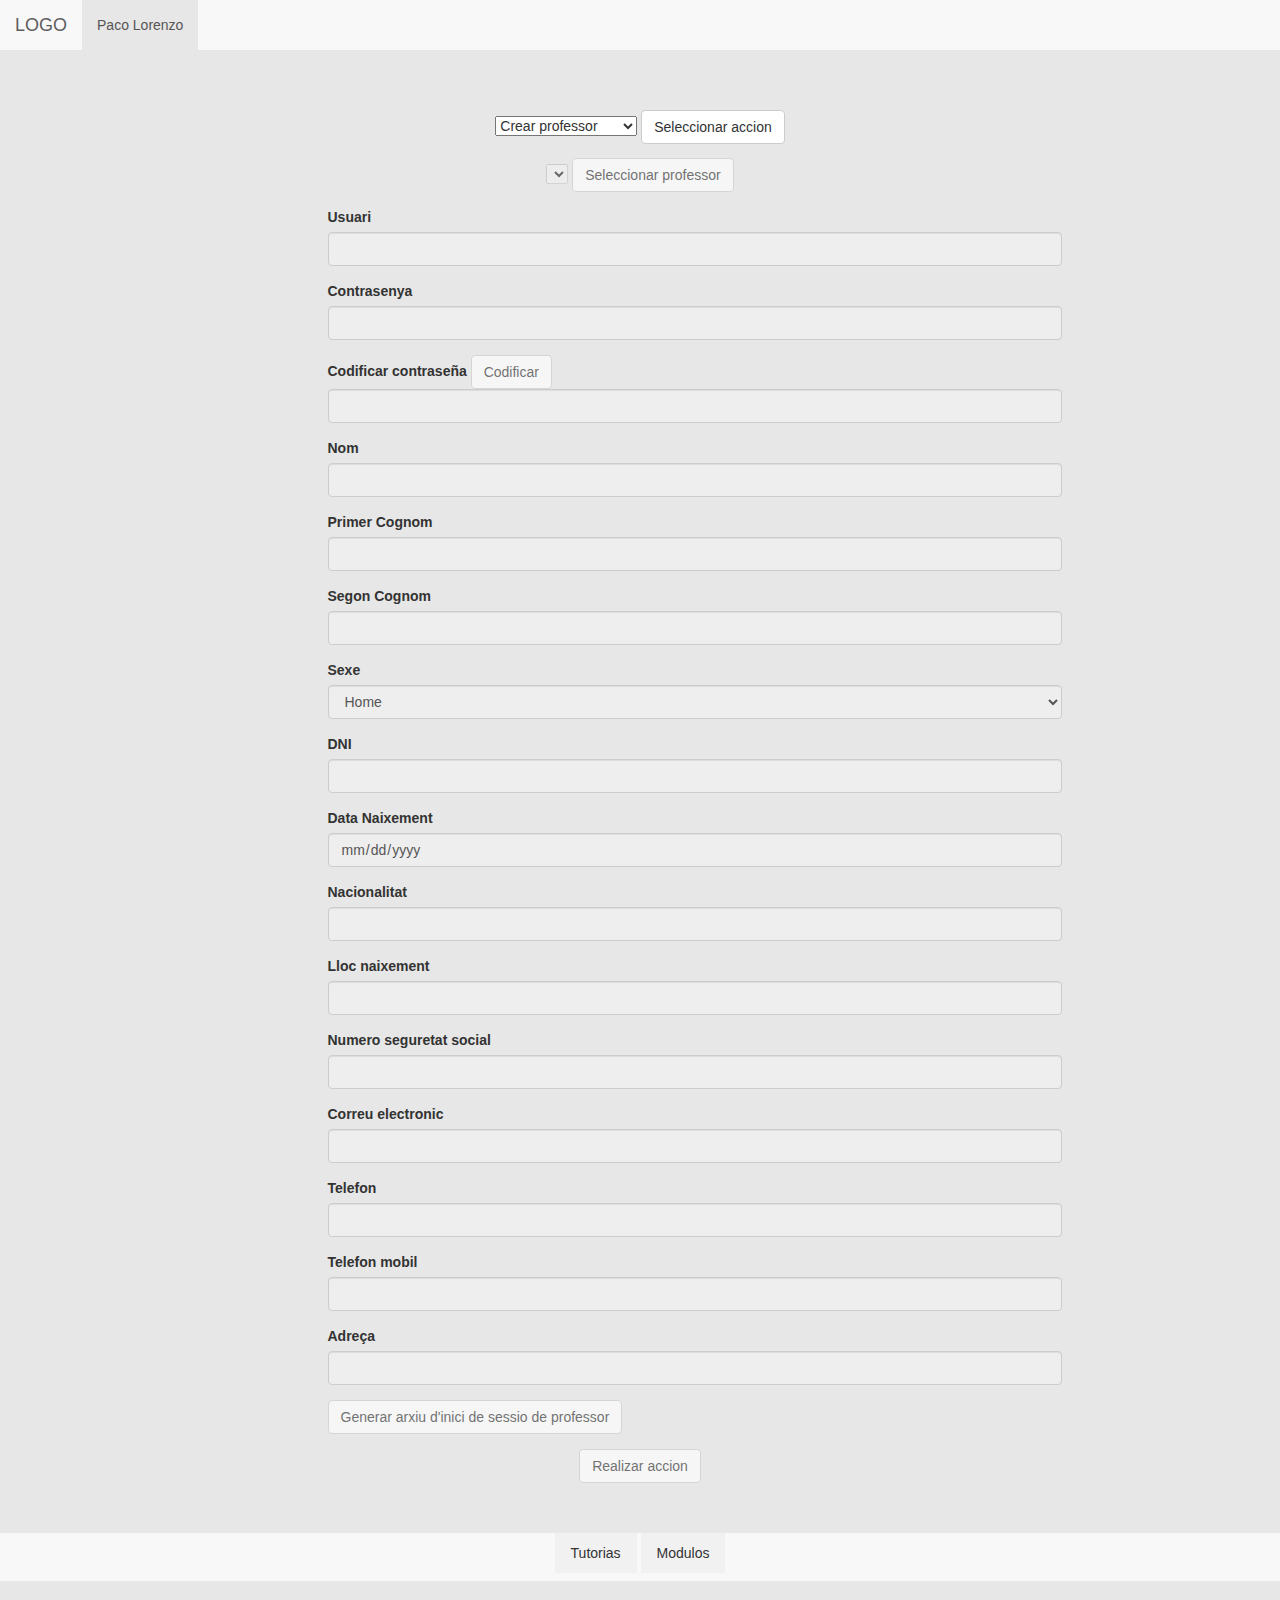
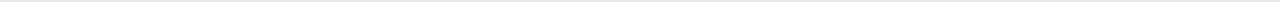
<file: html/mantenimientoProfessors.html>
<html lang="ES">
	<head>
		<meta charset="UTF-8">
		<meta name="viewport" content="width=device-width, user-scalable=no, initial-scale=1.0, maximum-scale=1.0, minimum-scale=1.0">
		
		<link rel="stylesheet" href="../css/bootstrap.css">
		<link rel="stylesheet" href="../css/mantenimientoProfessor.css">
		<link rel="stylesheet" href="https://use.fontawesome.com/releases/v5.8.1/css/all.css" integrity="sha384-50oBUHEmvpQ+1lW4y57PTFmhCaXp0ML5d40M1M7uH2+nqUivzIebhndOJK28anvf" crossorigin="anonymous">
	</head>
	<body>
        <?php
            include "../php/checkSessions.php";

            comprovarAdmin();
        ?>
		<nav class="navbar navbar-default navbar-fixed-top">
	   		<div class="container-fluid">
	    	<!-- Brand and toggle get grouped for better mobile display -->
	    		<div class="navbar-header">
	      			<button type="button" class="navbar-toggle collapsed" data-toggle="collapse" data-target="#bs-example-navbar-collapse-1" aria-expanded="false">
		        		<span class="sr-only">Toggle navigation</span>
		        		<span class="icon-bar"></span>
		        		<span class="icon-bar"></span>
		        		<span class="icon-bar"></span>
	      			</button>
	      			<h1 class="sr-only">EducaBasic</h1>
	      			<a class="navbar-brand" href="panelControlAdmin.html">LOGO</a>
	    		</div>
	    		<!-- Collect the nav links, forms, and other content for toggling -->
	    		<div class="collapse navbar-collapse" id="bs-example-navbar-collapse-1">
	      			<ul class="nav navbar-nav">
	        			<li class="active">
	        				<a href="#info_personal">Paco Lorenzo <span class="sr-only">(current)</span></a>
	        			</li>
	        		</ul>
	        	</div><!-- /.navbar-collapse -->
  			</div><!-- /.container-fluid -->
		</nav><br><br>
    
        <div class="row text-center">
            <form action="">
                <select id="accionRealizar">
                    <option value="crear">Crear professor</option>
                    <option value="modificar">Modificar professor</option>
                    <option value="ver">Ver professor</option>
                    <option value="eliminar">Eliminar professor</option>
                </select>
                <button type="button" class="btn btn-default" onclick="seleccionarAccion()">Seleccionar accion</button>
            </form>    
        </div>
            <div class="row">
                <form action="">
                    <fieldset disabled="disabled" id="fieldSetSeleccionProfessor">
                        <div class="form-group col-sm-12 text-center">
                            <select id="professorEscogido"></select>
                            <button type="button" class="btn btn-default" onclick="seleccionarProfessor()">Seleccionar professor</button>
                        </div>
                    </fieldset>
                    <fieldset disabled="disabled" id="fieldSetInputs">

                        <div class="form-group col-sm-7 col-sm-push-3">
                            <label for="inputUsuari">Usuari</label>
                            <input type="text" class="form-control" id="inputUsuari">
                        </div>

                        <div class="form-group col-sm-7 col-sm-push-3">
                            <label for="inputContrasenya">Contrasenya</label>
                            <input type="text" class="form-control" id="inputContrasenya">
                        </div>

                        <div class="form-group col-sm-7 col-sm-push-3">
                            <label for="inputCodificado">Codificar contraseña</label>
                            <input type="text" class="form-control col-sm-4" id="inputCodificado">
                            <button type="button" class="btn btn-default" onclick="codificar()">Codificar</button>
                        </div>

                        <div class="form-group col-sm-7 col-sm-push-3">
                            <label for="inputNom">Nom</label>
                            <input type="text" class="form-control" id="inputNom">
                        </div>

                        <div class="form-group col-sm-7 col-sm-push-3">
                            <label for="inputPrimerCognom">Primer Cognom</label>
                            <input type="text" class="form-control" id="inputPrimerCognom">
                        </div>

                        <div class="form-group col-sm-7 col-sm-push-3">
                            <label for="inputSegonCognom">Segon Cognom</label>
                            <input type="text" class="form-control" id="inputSegonCognom">
                        </div>

                        <div class="form-group col-sm-7 col-sm-push-3">
                            <label for="selectSexe">Sexe</label>
                            <select id="selectSexe" class="form-control">
                                <option value="home">Home</option>
                                <option value="dona">Dona</option>
                                <option value="altres">Altres</option>
                            </select>
                        </div>

                        <div class="form-group col-sm-7 col-sm-push-3">
                            <label for="inputDNI">DNI</label>
                            <input type="text" class="form-control" id="inputDNI">
                        </div>

                        <div class="form-group col-sm-7 col-sm-push-3">
                            <label for="inputDataNaixement">Data Naixement</label>
                            <input type="date" class="form-control" id="inputDataNaixement">
                        </div>

                        <div class="form-group col-sm-7 col-sm-push-3">
                            <label for="inputNacionalitat">Nacionalitat</label>
                            <input type="text" class="form-control" id="inputNacionalitat">
                        </div>

                        <div class="form-group col-sm-7 col-sm-push-3">
                            <label for="inputLlocNaixement">Lloc naixement</label>
                            <input type="text" class="form-control" id="inputLlocNaixement">
                        </div>

                        <div class="form-group col-sm-7 col-sm-push-3">
                            <label for="inputNumeroSeguretatSocial">Numero seguretat social</label>
                            <input type="text" class="form-control" id="inputNumeroSeguretatSocial">
                        </div>

                        <div class="form-group col-sm-7 col-sm-push-3">
                            <label for="inputCorreuElectronic">Correu electronic</label>
                            <input type="email" class="form-control" id="inputCorreuElectronic">
                        </div>

                        <div class="form-group col-sm-7 col-sm-push-3">
                            <label for="inputTelefon">Telefon</label>
                            <input type="tel" class="form-control" id="inputTelefon">
                        </div>

                        <div class="form-group col-sm-7 col-sm-push-3">
                            <label for="inputTelefonMobil">Telefon mobil</label>
                            <input type="tel" class="form-control" id="inputTelefonMobil">
                        </div>

                        <div class="form-group col-sm-7 col-sm-push-3">
                            <label for="inputDireccio">Adreça</label>
                            <input type="text" class="form-control" id="inputDireccio">
                        </div>

                        <div class="form-group col-sm-7 col-sm-push-3">
                            <button type="button" class="btn btn-default" onclick="generarArxiu()">Generar arxiu d'inici de sessio de professor</button>
                        </div>

                        
                    </fieldset>
                    <fieldset disabled="disabled" id="fieldSetButtonRealizarAccion">
                        <div class="form-group col-sm-12 text-center">
                            <button type="button" class="btn btn-default" onclick="realizarAccion()">Realizar accion</button>
                        </div>
                    </fieldset>
                </form>
            </div>

        

        <div class="row top-buffer"> 
            
        <div class="container-fluid" id="containerMenuOpciones">
            <nav class="navbar navbar-default">
                <div class="container-fluid">
                    <fieldset disabled="disabled" id="fieldSetOpciones">
                        <div id="divBotonesOpciones" class="text-center">
                            <button class="btnOpciones" onclick="cargarTutoriasProfessor()">Tutorias</button>
                            <button class="btnOpciones" onclick="cargarAssignaturaProfessor()">Modulos</button>
                        </div> 
                    </fieldset>
                </div>
            </nav>

            <!-- Div tutorias -->
            <div class="row divsOpciones text-center" id="divTutoriaProfessor">
                    <div class="form-group col-sm-4 col-sm-offset-1">
                        <label for="selectAlumnosProfessor">Alumnos professor:</label>
                        <select class="form-control" id="selectAlumnosProfessor" multiple>
                        </select>
                    </div> 
                    <div class="col-sm-2" id="divBotonesMantenimientoAlumnos">
                        <button class="btn btn-default col-sm-12" onclick="anadirAlumno()">añadir</button>
                        <button class="btn btn-default col-sm-12" onclick="eliminarAlumno()">eliminar</button>
                    </div>
                    <div class="form-group col-sm-4">
                        <label for="selectTotsAlumnes">Todos los alumnos:</label>
                        <select class="form-control" id="selectTotsAlumnes" multiple>
                            
                        </select>
                    </div> 
                </div>

            <!-- Div Assignatura -->
            <div class="row divsOpciones text-center" id="divAssignaturaProfessor">
                <div class="form-group col-sm-4 col-sm-offset-1">
                    <label for="selectAssignaturaAlumne">Assignatures professor:</label>
                    <select class="form-control" id="selectAssignaturaProfessor" multiple>
                    </select>
                </div> 
                <div class="col-sm-2" id="divBotonesMantenimientoAssignatura">
                    <button class="btn btn-default col-sm-12" onclick="anadirAssignatura()">Afegir</button>
                    <button class="btn btn-default col-sm-12" onclick="eliminarAssignatura()">Eliminar</button>
                </div>
                <div class="form-group col-sm-4">
                    <label for="selectTotsProfessor">Totes les assignatures:</label>
                    <select class="form-control" id="selectTotsAssignatura" multiple>
                        
                    </select>
                </div> 
            </div>
        </div>
		<footer>
			
        </footer>
        
        <script src="../js/scriptMantenimientoProfessors.js"></script>
		<script src="https://ajax.googleapis.com/ajax/libs/jquery/1.12.4/jquery.min.js"></script>
		<script src="../js/bootstrap.min.js"></script>
	</body>
</html>
</file>
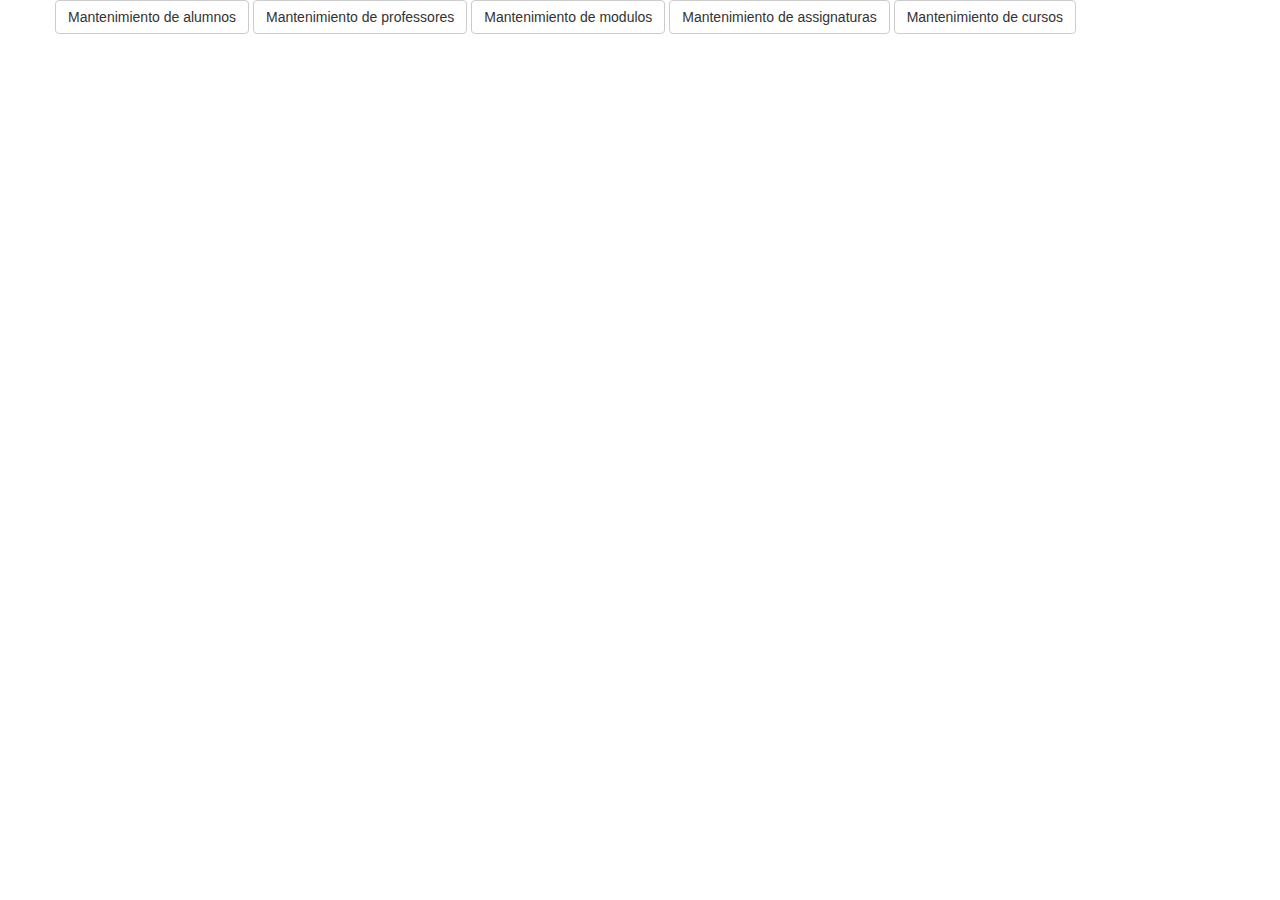
<file: html/panelControlAdmin.html>
<!DOCTYPE html>
<html lang="en">
<head>
    <meta charset="UTF-8">
    <meta name="viewport" content="width=device-width, initial-scale=1.0">
    <meta http-equiv="X-UA-Compatible" content="ie=edge">
    <title>EducaBasic</title>
    <link rel="stylesheet" href="../css/bootstrap.css">
    <link rel="stylesheet" href="https://use.fontawesome.com/releases/v5.8.1/css/all.css" integrity="sha384-50oBUHEmvpQ+1lW4y57PTFmhCaXp0ML5d60M1M7uH2+nqUivzIebhndOJK28anvf" crossorigin="anonymous">
</head>
<body>

    <?php
        include "../php/checkSessions.php";
        comprovarAdmin();
        
    ?>  

    <div class="container">
        <div class="row">
            <a href="mantenimientoAlumno.html" class="btn btn-default">Mantenimiento de alumnos</a>
            <a href="mantenimientoProfessors.html" class="btn btn-default">Mantenimiento de professores</a>
            <a href="mantenimientoModulos.html" class="btn btn-default">Mantenimiento de modulos</a>
            <a href="mantenimientoProfessors.html" class="btn btn-default">Mantenimiento de assignaturas</a>
            <a href="mantenimientoModulos.html" class="btn btn-default">Mantenimiento de cursos</a>
        </div>
    </div>
</body>
</html>
</file>
<file: css/index.css>
@import url('https://fonts.googleapis.com/css?family=Graduate|Acme');
body { padding-top: 70px; 
	background-color: #E7E7E7}
	hr{
		border: 1px solid #E7E7E7;
	}
	.negrita{
		font-weight: bold;
	}
/* MAIN */
	a:hover{
		text-decoration: none;
	}
	#cerrar:hover{
		color: red;
	}
	#herramienta:hover{
		color:black;
	}
	#herramienta{
		color:#337ab7; 
	}
	.configuracion{
		font-size: 1.5em;
		margin-top: 15px;
		margin-right: 10px;
		color:#66CAE2;
	}
	#bloqueprincipal>div>a>img{
		width:80%;
	}
	#bloqueprincipal>div{
		margin:0px;
		border-radius: 5px;
		padding:20px;
	}
	#bloqueprincipal{
		border-radius: 50px;
	}
	#bloqueprincipal>div>a>h3{
		margin-top:5px;
		margin-bottom: 30px;
		font-size: 1.6em;
		font-family: 'Acme', sans-serif;
	}
	.cuadro{
		background-color: white;
		box-shadow: 0px 0px 10px #353535;
	}
	/* ANIMACIONES MAIN */
		.cuadro:hover{
			box-shadow: 0px 0px 30px #353535;
		}
		.cuadro{
			animation-name: cuadro;
			animation-delay: 0s;
			animation-duration: 4s;
			animation-iteration-count:1;
		}
		@keyframes cuadro{
			from{
				opacity:0;
			}
			to{
				opacity:1;
			}
		}
/*CALENDARIO*/
	.responsiveCal {
	 
		position: relative; 
		padding-bottom: 75%; 
		height: 0; 
		overflow: hidden;
	 
	}
	.responsiveCal iframe {
	 	position: absolute;
	 	top:0; 
	 	left: 0; 
	 	width: 100%; 
	 	height: 100%;
	}
	iframe{
		width: 100%;
	}
	#calendar{
		padding:0px;
	}
/* MENU boton dropdown*/
	#dLabel{
		background:none;
		border:none;
	}
	.dropdown{
		float:left;
	}
	#menuu{
		float: right;
	}
/* informacionpersonal.html divs*/
	.titulos{
		font-weight: bolder;
	}
	.tituloinfo{
		padding: 10px;
	}
/* MATERIA */
.cuadromateria{
	padding: 10px 0px !important;
}
/* MATERIA 2 */
.iconos{
	width: 8%;
	margin-right: 10px;
}
#compartits{
	color:black;
		white-space: nowrap;
}
/* CAIXA DELS MODULS DE LA MATERIA*/
#materiamoduls>div>h3{
	background-color: #C0FF00;
	margin-top:0px;
	padding:10px;
	color: white;
	width: 100%;
}
#materiamoduls>div{
	border:solid 1px #C0FF00;
	padding: 0px;
	margin-left:50px;
}
#materiamoduls>div>div{
	padding:0px 15px;
}
.breadcrumb{
	background-color: #E7E7E7;
}
</file>
<file: css/loginStyle.css>
/*Pongo espacio para que el login quede en el medio pequeño*/
body{
    padding: 5% 35% 0% 35%;
    background-image: url("../Imagenes/fondoBodyLogin.jpg")
}
#containerPrincipal{
    width: 100%;
    padding: 15% 10% 20% 10%;
    background-color: #c8fdff73;
    border-radius: 1%;
}

#contrasena{
    margin-bottom: 5%;
}

#tituloInicioSession{
    font-size: 2em;
}

#linkContrasenaOlvidada{
    margin-top: 10%;
    color: black;
}

/*Cambio el icono para que el usuario sepa que puede clickar*/
#linkContrasenaOlvidada:hover{
    cursor: pointer; 
}

#icon{
    width: 30%;
}

.formulariosInvisibles{
    display: none;
}

/*Creo una classe para crear un pequeño espacio entre las rows*/
.top-buffer { margin-top:20px; }

/* Esta parte se usa para posicionar el icono dentro del input*/
.inner-addon { 
    position: relative; 
}
.inner-addon .fas {
  position: absolute;
  padding: 10px;
  pointer-events: none;
}
.left-addon .fas  { left:  0px;}
.right-addon .fas { right: 0px;}
.left-addon input  { padding-left:  30px; }
.right-addon input { padding-right: 30px; }
/*------*/
</file>
<file: css/mantenimientoAlumno.css>
body { padding-top: 70px; 
	background-color: #E7E7E7}
/* MAIN */
	a:hover{
		text-decoration: none;
    }
    
/*Creo una classe para crear un pequeño espacio entre las rows*/
.top-buffer { margin-top:20px; }

#containerMenuOpciones{
    padding: 0%;
}

 /* Cambio los botones para que permanezcan en color */
 .btnOpciones {
	border: none;
	outline: none;
	padding: 10px 16px;
	background-color: #f1f1f1;
	cursor: pointer;
  }
  
  /* Style the active class (and buttons on mouse-over) */
  .active, .btnOpciones:hover {
	background-color: #666;
	color: white;
	} 	
	
	.divsOpciones{
		display: none;
	}

	/* Si la falta es justificada la marco como verde */
	.faltaJustificada{
		background-color: green;
		border: solid 2px black;
	}

	/* Si la falta es justificada la marco como roja */
	.faltaNoJustificada{
		background-color: red;
		border: solid 2px black;
	}

	.nombreModul{
		background-color: #337ab7;
	}

	/* Muevo los botones hacia abajo para mejor diseño*/
	#divBotonesMantenimientoModulos{
		margin-top: 2%;
	}
</file>
<file: css/mantenimientoEntregas.css>
body { padding-top: 70px; 
	background-color: #E7E7E7}
/* MAIN */
	a:hover{
		text-decoration: none;
    }
    
/*Creo una classe para crear un pequeño espacio entre las rows*/
.top-buffer { margin-top:20px; }

#containerMenuOpciones{
    padding: 0%;
}

 /* Cambio los botones para que permanezcan en color */
 .btnOpciones {
	border: none;
	outline: none;
	padding: 10px 16px;
	background-color: #f1f1f1;
	cursor: pointer;
  }
  
  /* Style the active class (and buttons on mouse-over) */
  .active, .btnOpciones:hover {
	background-color: #666;
	color: white;
	} 	
	
	.divsOpciones{
		display: none;
	}

	.nombreModul{
		background-color: #337ab7;
	}

	/* Muevo los botones hacia abajo para mejor diseño*/
	#divBotonesMantenimientoModulos{
		margin-top: 2%;
	}

	/*Empieza invisible hasta que le de al boton*/
	#divCrearEntrega{
		display: none;
	}
</file>
<file: css/mantenimientoModul.css>
body { padding-top: 70px; 
	background-color: #E7E7E7}
/* MAIN */
	a:hover{
		text-decoration: none;
    }
    
/*Creo una classe para crear un pequeño espacio entre las rows*/
.top-buffer { margin-top:20px; }

#containerMenuOpciones{
    padding: 0%;
}

 /* Cambio los botones para que permanezcan en color */
 .btnOpciones {
	border: none;
	outline: none;
	padding: 10px 16px;
	background-color: #f1f1f1;
	cursor: pointer;
  }
  
  /* Style the active class (and buttons on mouse-over) */
  .active, .btnOpciones:hover {
	background-color: #666;
	color: white;
	} 	
	
	.divsOpciones{
		display: none;
	}

	.nombreModul{
		background-color: #337ab7;
	}

	/* Muevo los botones hacia abajo para mejor diseño*/
	#divBotonesMantenimientoModulos{
		margin-top: 2%;
	}

	/*Empieza invisible hasta que le de al boton*/
	#divCrearEntrega{
		display: none;
	}
</file>
<file: css/mantenimientoProfessor.css>
body { padding-top: 70px; 
	background-color: #E7E7E7}
/* MAIN */
	a:hover{
		text-decoration: none;
    }
    
/*Creo una classe para crear un pequeño espacio entre las rows*/
.top-buffer { margin-top:20px; }

#containerMenuOpciones{
    padding: 0%;
}

 /* Cambio los botones para que permanezcan en color */
 .btnOpciones {
	border: none;
	outline: none;
	padding: 10px 16px;
	background-color: #f1f1f1;
	cursor: pointer;
  }
  
  /* Style the active class (and buttons on mouse-over) */
  .active, .btnOpciones:hover {
	background-color: #666;
	color: white;
	} 	
	
	.divsOpciones{
		display: none;
	}

	.nombreModul{
		background-color: #337ab7;
	}

	/* Muevo los botones hacia abajo para mejor diseño*/
	#divBotonesMantenimientoModulos{
		margin-top: 2%;
	}
</file>
